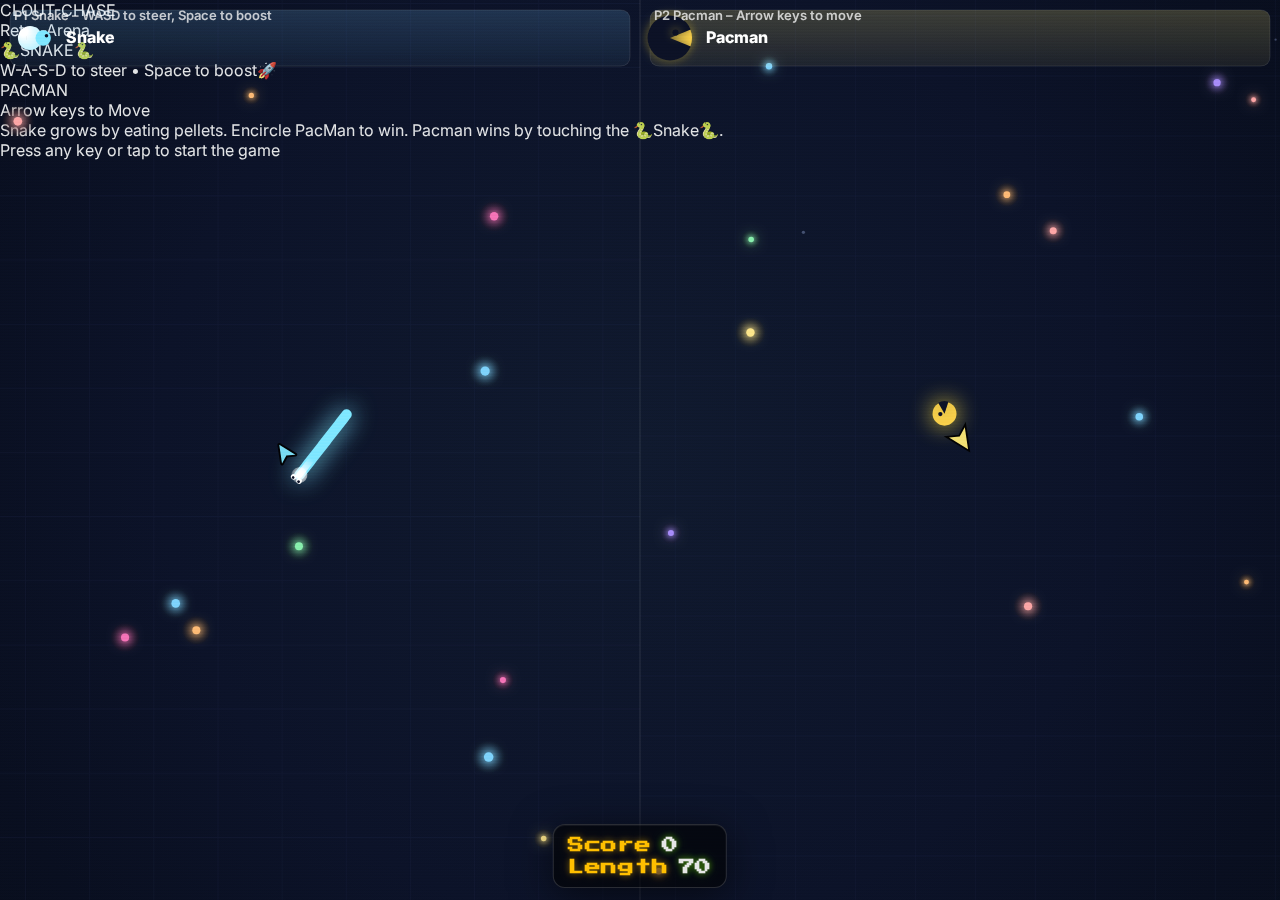
<file: index.html>
<!doctype html>
<html lang="en">
  <head>
    <meta charset="utf-8" />
    <meta name="viewport" content="width=device-width, initial-scale=1, viewport-fit=cover" />
    <meta name="theme-color" content="#0a0a0a" />
    <title>CloutChase - Slither type Snake</title>
    <link rel="preconnect" href="https://fonts.googleapis.com" />
    <link rel="preconnect" href="https://fonts.gstatic.com" crossorigin />
    <link href="https://fonts.googleapis.com/css2?family=Inter:wght@400;600;800&family=Press+Start+2P&display=swap" rel="stylesheet" />
    <link rel="stylesheet" href="./styles.css" />
  </head>
  <body>
    <canvas id="game"></canvas>
    <div id="scanlines"></div>

    <div id="intro">
      <div class="panel">
        <div class="title">CLOUT-CHASE</div>
        <div class="subtitle">Retro-Arena</div>
        <div class="grid">
          <div class="col">
            <div class="role">🐍SNAKE🐍</div>
            <div class="how">W-A-S-D to steer • Space to boost🚀</div>
          </div>
          <div class="col">
            <div class="role">PACMAN</div>
            <div class="how">Arrow keys to Move</div>
          </div>
        </div>
        <div class="tips">Snake grows by eating pellets. Encircle PacMan to win. Pacman wins by touching the 🐍Snake🐍.</div>
        <div class="start">Press any key or tap to start the game </div>
      </div>
    </div>

    <div id="hud">
      <div class="row">
        <span class="label">Score</span>
        <span id="score">0</span>
      </div>
      <div class="row">
        <span class="label">Length</span>
        <span id="length">0</span>
      </div>
    </div>

    <script src="./src/main.js"></script>
  </body>
  </html>
</file>
<file: styles.css>
:root {
  --bg: #0a0a0a;
  --text: #e6e6e6;
  --subtle: #9aa0a6;
  --accent: #7dd3fc;
  --crt-green: #7CFC00;
  --crt-amber: #ffbf00;
}

* { box-sizing: border-box; }
html, body {
  margin: 0;
  padding: 0;
  background: radial-gradient(1200px 1200px at 50% 50%, #0f172a 0%, #0b1024 40%, #080c1b 60%, #070a14 80%, var(--bg) 100%);
  height: 100%;
  overflow: hidden;
  color: var(--text);
  font-family: Inter, ui-sans-serif, system-ui, -apple-system, Segoe UI, Roboto, Helvetica, Arial, Apple Color Emoji, Segoe UI Emoji;
}

#game {
  position: fixed;
  inset: 0;
  width: 100vw;
  height: 100vh;
  display: block;
}

#scanlines {
  pointer-events: none;
  position: fixed;
  inset: 0;
  background: repeating-linear-gradient(
      to bottom,
      rgba(255,255,255,0.04),
      rgba(255,255,255,0.04) 1px,
      rgba(0,0,0,0.02) 2px,
      rgba(0,0,0,0.02) 3px
  );
  mix-blend-mode: overlay;
  animation: flicker 2.2s infinite steps(60);
}

@keyframes flicker {
  0% { opacity: 0.35; }
  50% { opacity: 0.45; }
  100% { opacity: 0.35; }
}

#hud {
  position: fixed;
  left: 50%;
  bottom: calc(env(safe-area-inset-bottom, 16px) + 12px);
  transform: translateX(-50%);
  padding: 12px 14px;
  background: rgba(0, 0, 0, 0.6);
  border: 1px solid rgba(255, 255, 255, 0.15);
  border-radius: 12px;
  box-shadow: 0 8px 40px rgba(0,0,0,0.55), inset 0 1px 0 rgba(255,255,255,0.06);
  pointer-events: none;
}

#hud .row {
  display: flex;
  align-items: baseline;
  gap: 10px;
  font-weight: 800;
  letter-spacing: 0.8px;
  font-family: "Press Start 2P", monospace;
  text-shadow: 0 0 6px rgba(124, 252, 0, 0.5), 0 0 12px rgba(124, 252, 0, 0.25);
}

#hud .row + .row { margin-top: 6px; }

#hud .row.small {
  font-size: 12px;
  color: var(--crt-green);
  font-weight: 400;
}

#hud .label {
  color: var(--crt-amber);
  font-weight: 800;
  font-family: "Press Start 2P", monospace;
  text-shadow: 0 0 6px rgba(255,191,0,0.4), 0 0 12px rgba(255,191,0,0.2);
}

@media (max-width: 640px) {
  #hud { bottom: calc(env(safe-area-inset-bottom, 12px) + 8px); padding: 10px 12px; }
}
</file>
